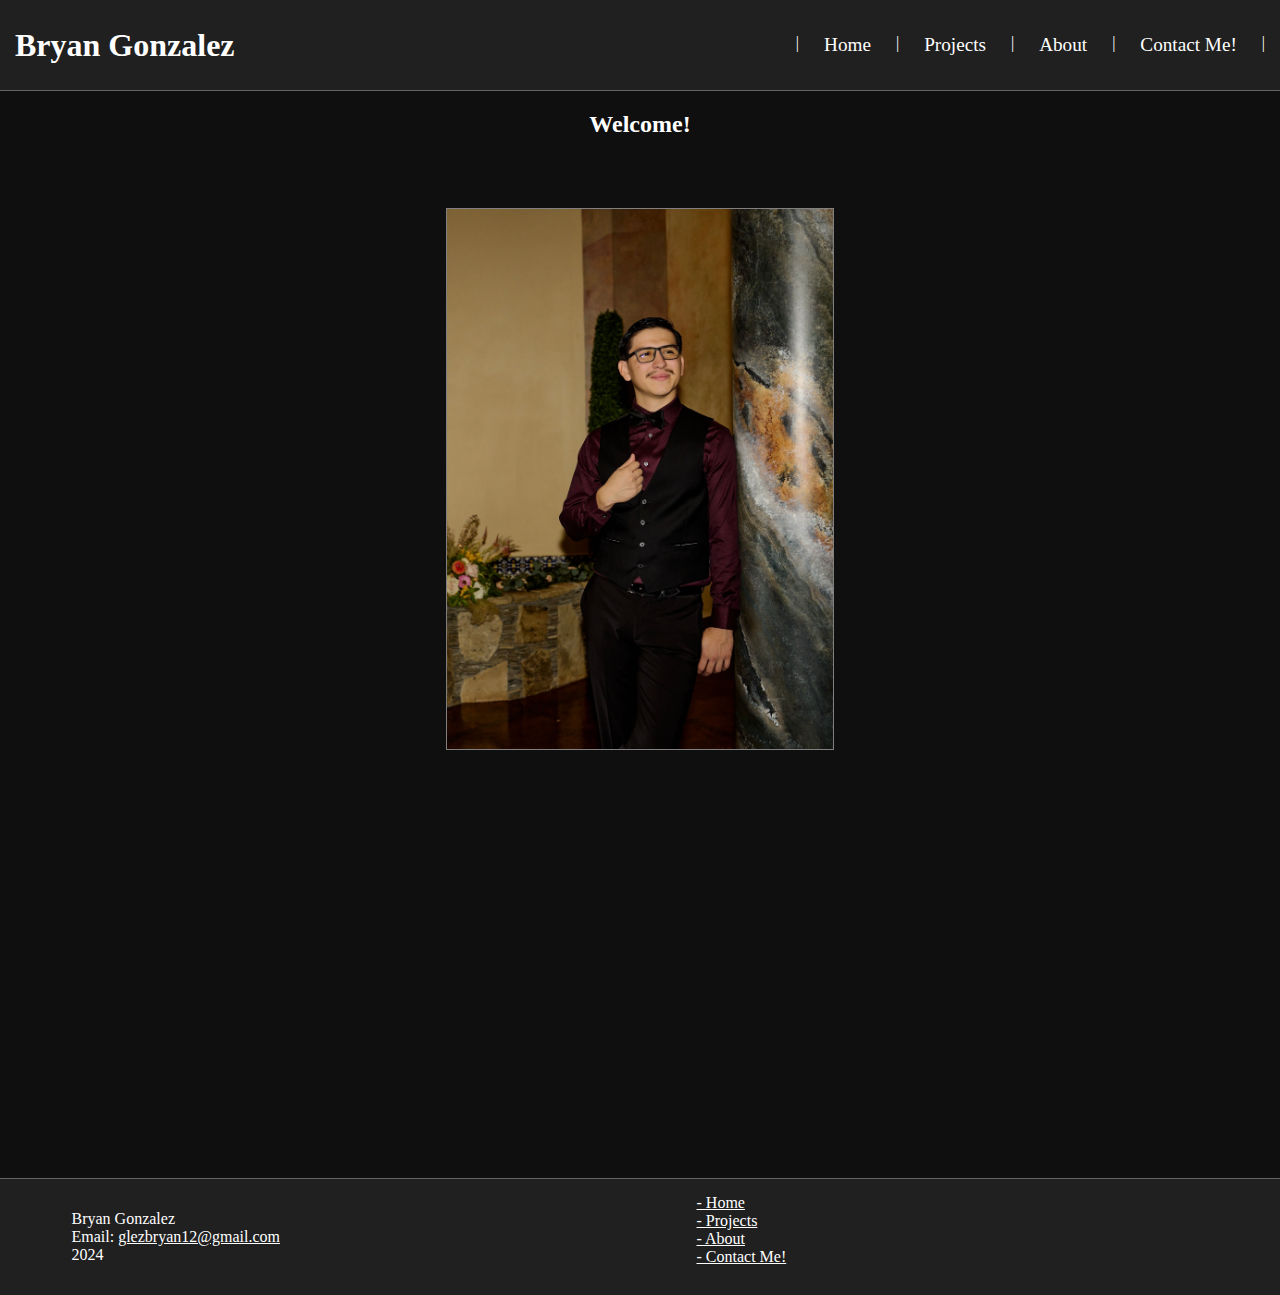
<file: index.html>
<!DOCTYPE html>
<html lang="en">
    <head>
        <meta charset="UTF-8">
        <meta name="viewport" content="width=device-width, initial-scale=1.0">
        <link rel="stylesheet" href="style/index.css">
        <link rel="stylesheet" href="style/home.css">
        <title>Bryan Gonzalez - Home</title>
    </head>
    <body>
        <header>
            <div class="container">
                <h2 class="title" href="index.html">Bryan Gonzalez</h2>
                <nav>|
                    <a class="header-link" href="index.html">Home</a> |
                    <a class="header-link" href="projects.html">Projects</a> |
                    <a class="header-link" href="about.html">About</a> |
                    <a class="header-link" href="contact.html">Contact Me!</a> |
                </nav>
                <button class="hamburger">
                    <div class="bar"></div>
                </button>
            </div>
        </header>
        <nav class="mobile-nav">
            <a class="header-link" href="index.html">Home</a>
            <a class="header-link" href="projects.html">Projects</a>
            <a class="header-link" href="about.html">About</a>
            <a class="header-link" href="contact.html">Contact Me!</a>
        </nav>
        <main>
            <h2>Welcome!</h2>
            <div class="container">
                <img class="home-image" src="images/bryan-suit.jpg" alt="bryan-suit" >
            </div>
        </main>
        <footer>
            <p>
                Bryan Gonzalez<br>
                Email: <a href="mailto: glezbryan12@gmail.com">glezbryan12@gmail.com</a><br>
                2024
            </p>
            <nav>
                <a href="index.html">- Home</a>
                <a href="projects.html">- Projects</a>
                <a href="about.html">- About</a>
                <a href="contact.html">- Contact Me!</a>
            </nav>
        </footer>
        <script src="js/index.js"></script>
    </body>
</html>
</file>
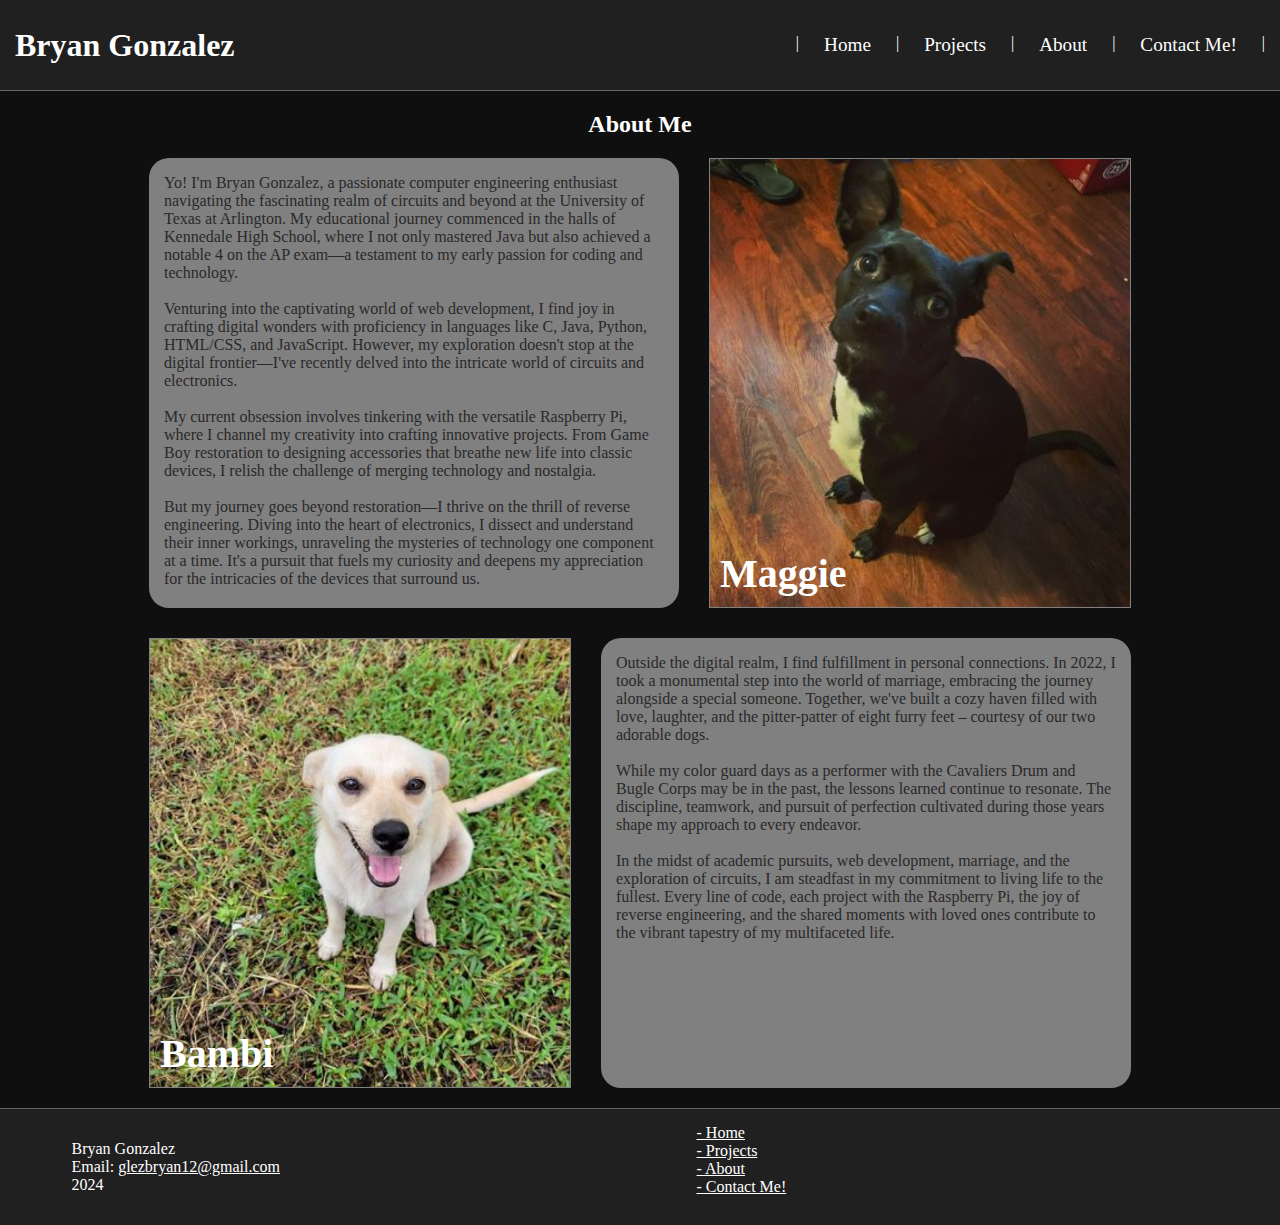
<file: about.html>
<!DOCTYPE html>
<html lang="en">
    <head>
        <meta charset="UTF-8">
        <meta name="viewport" content="width=device-width, initial-scale=1.0">
        <link rel="stylesheet" href="style/index.css">
        <link rel="stylesheet" href="style/about.css">
        <title>Bryan Gonzalez - About</title>
    </head>
    <body>
        <header>
            <div class="container">
                <h2 class="title" href="style/index.css">Bryan Gonzalez</h2>
                <nav>|
                    <a class="header-link" href="index.html">Home</a> |
                    <a class="header-link" href="projects.html">Projects</a> |
                    <a class="header-link" href="about.html">About</a> |
                    <a class="header-link" href="contact.html">Contact Me!</a> |
                </nav>
                <button class="hamburger">
                    <div class="bar"></div>
                </button>
            </div>
        </header>
        <nav class="mobile-nav">
            <a class="header-link" href="index.html">Home</a>
            <a class="header-link" href="projects.html">Projects</a>
            <a class="header-link" href="about.html">About</a>
            <a class="header-link" href="contact.html">Contact Me!</a>
        </nav>
        <main>
            <h2>About Me</h2>
            <div class="container">
                <div class="body">
                    <p>
                        Yo! I'm Bryan Gonzalez, a passionate computer engineering enthusiast navigating the fascinating realm of circuits and beyond at the University of Texas at Arlington. My educational journey commenced in the halls of Kennedale High School, where I not only mastered Java but also achieved a notable 4 on the AP exam—a testament to my early passion for coding and technology.<br><br>
                        Venturing into the captivating world of web development, I find joy in crafting digital wonders with proficiency in languages like C, Java, Python, HTML/CSS, and JavaScript. However, my exploration doesn't stop at the digital frontier—I've recently delved into the intricate world of circuits and electronics.<br><br>
                        My current obsession involves tinkering with the versatile Raspberry Pi, where I channel my creativity into crafting innovative projects. From Game Boy restoration to designing accessories that breathe new life into classic devices, I relish the challenge of merging technology and nostalgia.<br><br>
                        But my journey goes beyond restoration—I thrive on the thrill of reverse engineering. Diving into the heart of electronics, I dissect and understand their inner workings, unraveling the mysteries of technology one component at a time. It's a pursuit that fuels my curiosity and deepens my appreciation for the intricacies of the devices that surround us.
                    </p>
                </div>
                <div class="image" id="Maggie" style="background-image: url('images/Maggie.jpg');"><b>Maggie</b></div>
                <div class="image" id="Bambi" style="background-image: url('images/Bambi.jpg');"><b>Bambi</b></div>
                <div class="body">
                    <p>
                        Outside the digital realm, I find fulfillment in personal connections. In 2022, I took a monumental step into the world of marriage, embracing the journey alongside a special someone. Together, we've built a cozy haven filled with love, laughter, and the pitter-patter of eight furry feet – courtesy of our two adorable dogs.<br><br>
                        While my color guard days as a performer with the Cavaliers Drum and Bugle Corps may be in the past, the lessons learned continue to resonate. The discipline, teamwork, and pursuit of perfection cultivated during those years shape my approach to every endeavor.<br><br>
                        In the midst of academic pursuits, web development, marriage, and the exploration of circuits, I am steadfast in my commitment to living life to the fullest. Every line of code, each project with the Raspberry Pi, the joy of reverse engineering, and the shared moments with loved ones contribute to the vibrant tapestry of my multifaceted life.
                    </p>
                </div>
            </div>
        </main>
        <footer>
            <p>
                Bryan Gonzalez<br>
                Email: <a href="mailto: glezbryan12@gmail.com">glezbryan12@gmail.com</a><br>
                2024
            </p>
            <nav>
                <a href="index.html">- Home</a>
                <a href="projects.html">- Projects</a>
                <a href="about.html">- About</a>
                <a href="contact.html">- Contact Me!</a>
            </nav>
        </footer>
        <script src="js/index.js"></script>
    </body>
</html>
</file>
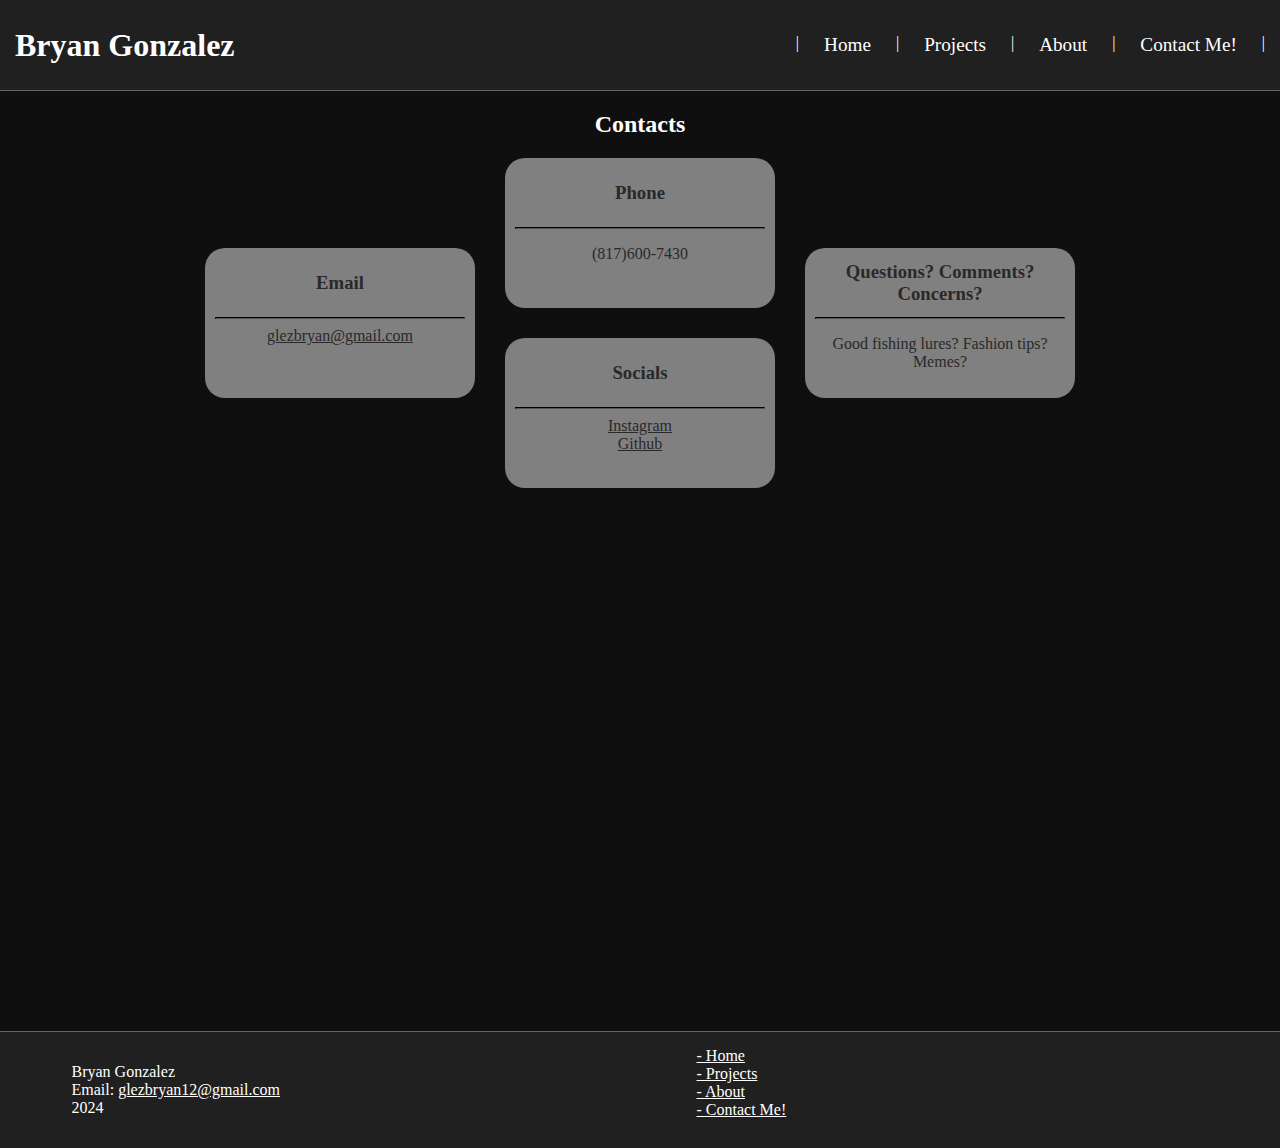
<file: contact.html>
<!DOCTYPE html>
<html lang="en">
    <head>
        <meta charset="UTF-8">
        <meta name="viewport" content="width=device-width, initial-scale=1.0">
        <link rel="stylesheet" href="style/index.css">
        <link rel="stylesheet" href="style/contact.css">
        <title>Bryan Gonzalez - Contact</title>
    </head>
    <body>
        <header>
            <div class="container">
                <h2 class="title" href="index.html">Bryan Gonzalez</h2>
                <nav>|
                    <a class="header-link" href="index.html">Home</a> |
                    <a class="header-link" href="projects.html">Projects</a> |
                    <a class="header-link" href="about.html">About</a> |
                    <a class="header-link" href="contact.html">Contact Me!</a> |
                </nav>
                <button class="hamburger">
                    <div class="bar"></div>
                </button>
            </div>
        </header>
        <nav class="mobile-nav">
            <a class="header-link" href="index.html">Home</a>
            <a class="header-link" href="projects.html">Projects</a>
            <a class="header-link" href="about.html">About</a>
            <a class="header-link" href="contact.html">Contact Me!</a>
        </nav>
        <main>
            <h2>Contacts</h2>
            <div class="container">
                <div class="card" id="email">
                    <h3>Email</h3><hr>
                    <a href="mailto:glezbryan@gmail.com">glezbryan@gmail.com</a>
                </div>
                <div class="middle">
                    <div class="card" id="phone">
                        <h3>Phone</h3><hr>
                        <p>(817)600-7430</p>
                    </div>
                    <div class="card" id="socials"  >
                        <h3>Socials</h3><hr>
                        <a href="">Instagram</a>
                        <a href="https://github.com/glezbryan/">Github</a>
                    </div>
                </div>
                <div class="card" id="QA"  >
                    <h3>Questions? Comments? Concerns?</h3><hr>
                    <p>
                        Good fishing lures? Fashion tips? <br>
                        Memes? 
                    </p>
                </div>
            </div>
        </main>
        <footer>
            <p>
                Bryan Gonzalez<br>
                Email: <a href="mailto: glezbryan12@gmail.com">glezbryan12@gmail.com</a><br>
                2024
            </p>
            <nav>
                <a href="index.html">- Home</a>
                <a href="projects.html">- Projects</a>
                <a href="about.html">- About</a>
                <a href="contact.html">- Contact Me!</a>
            </nav>
        </footer>
        <script src="js/index.js"></script>
    </body>
</html>
</file>
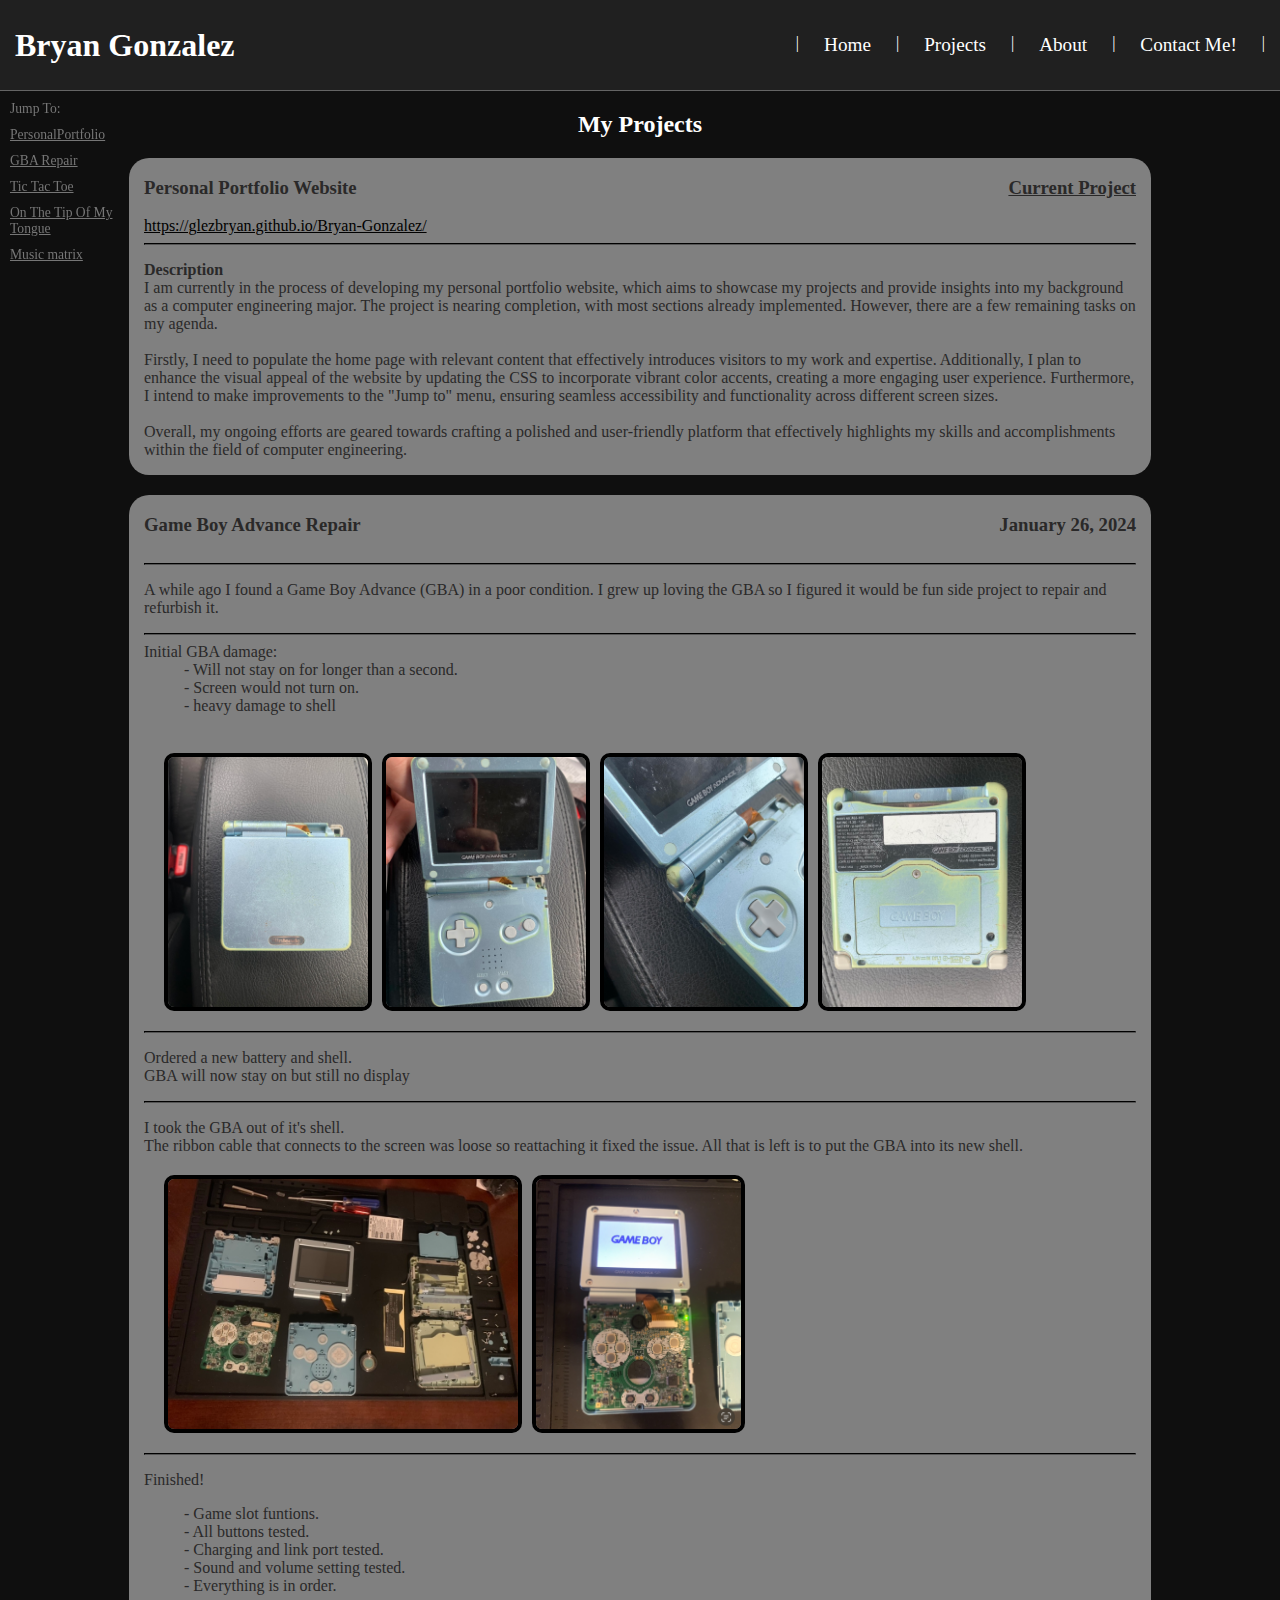
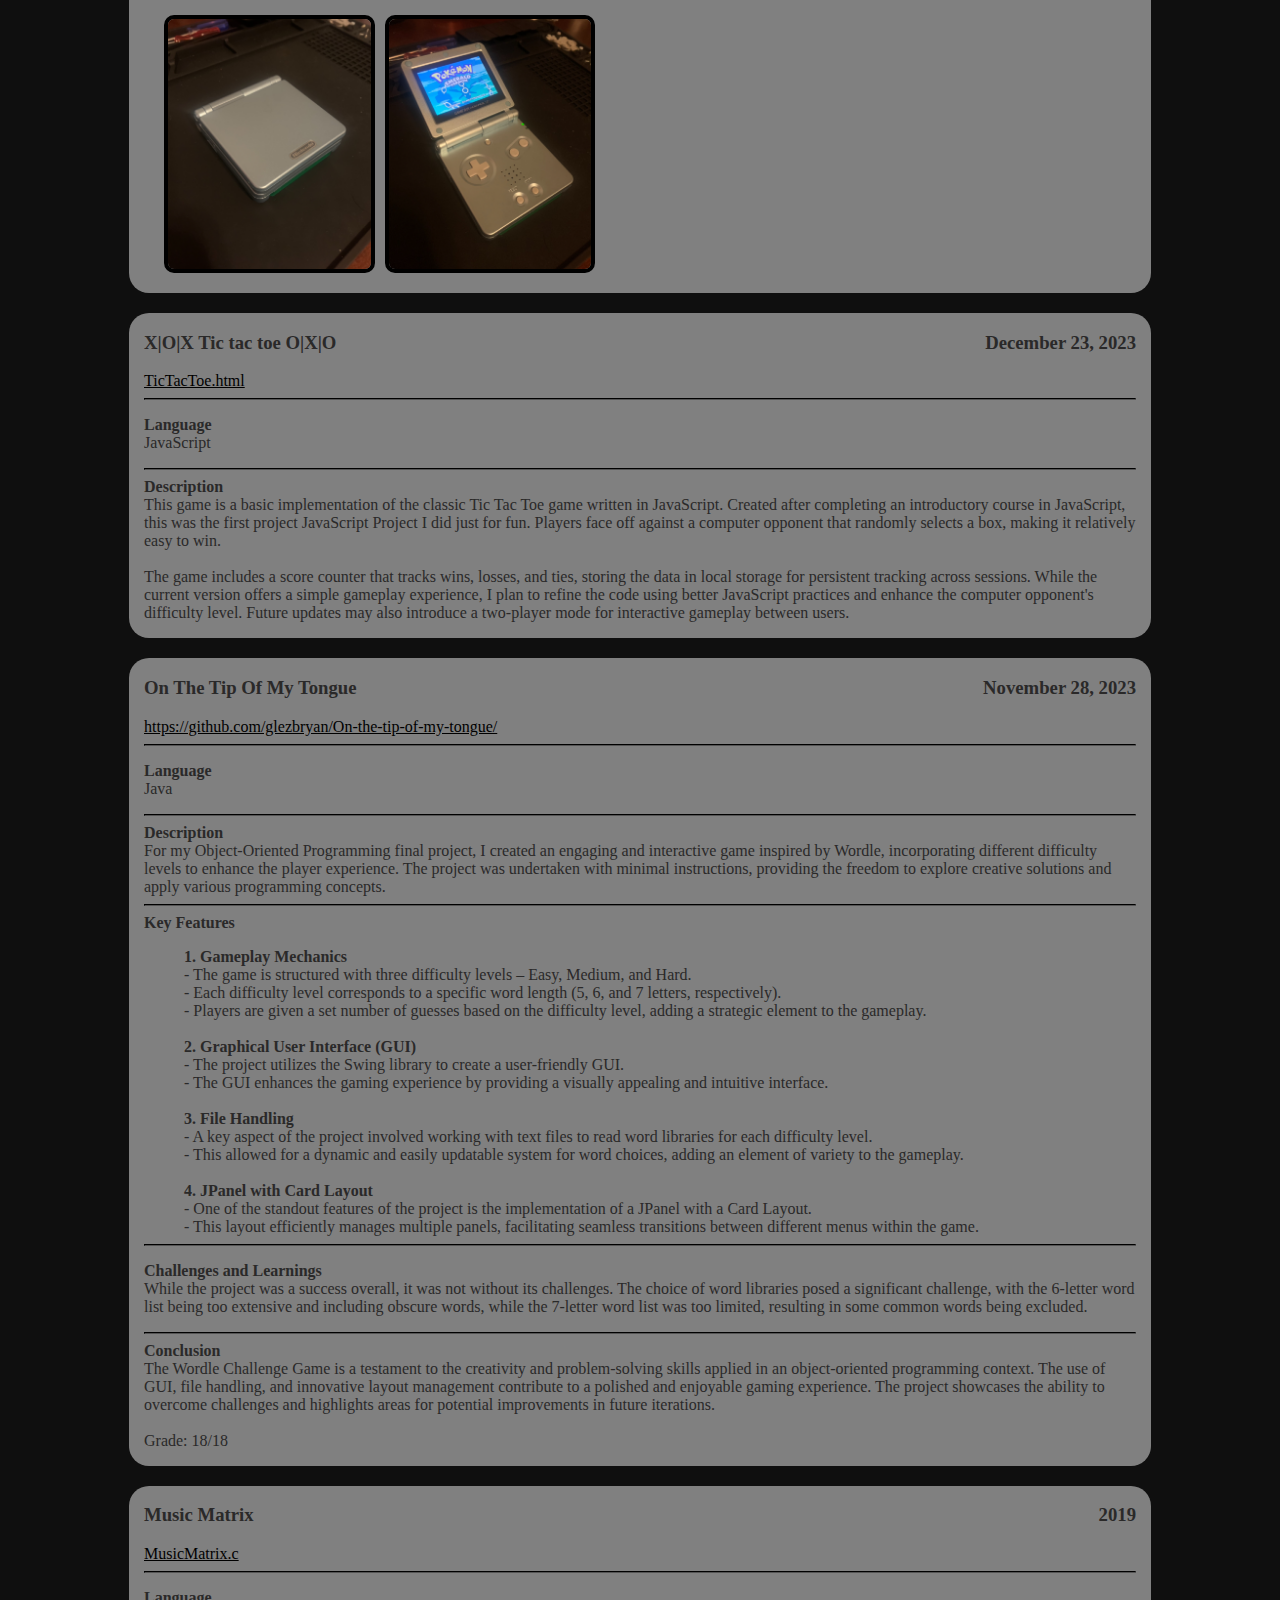
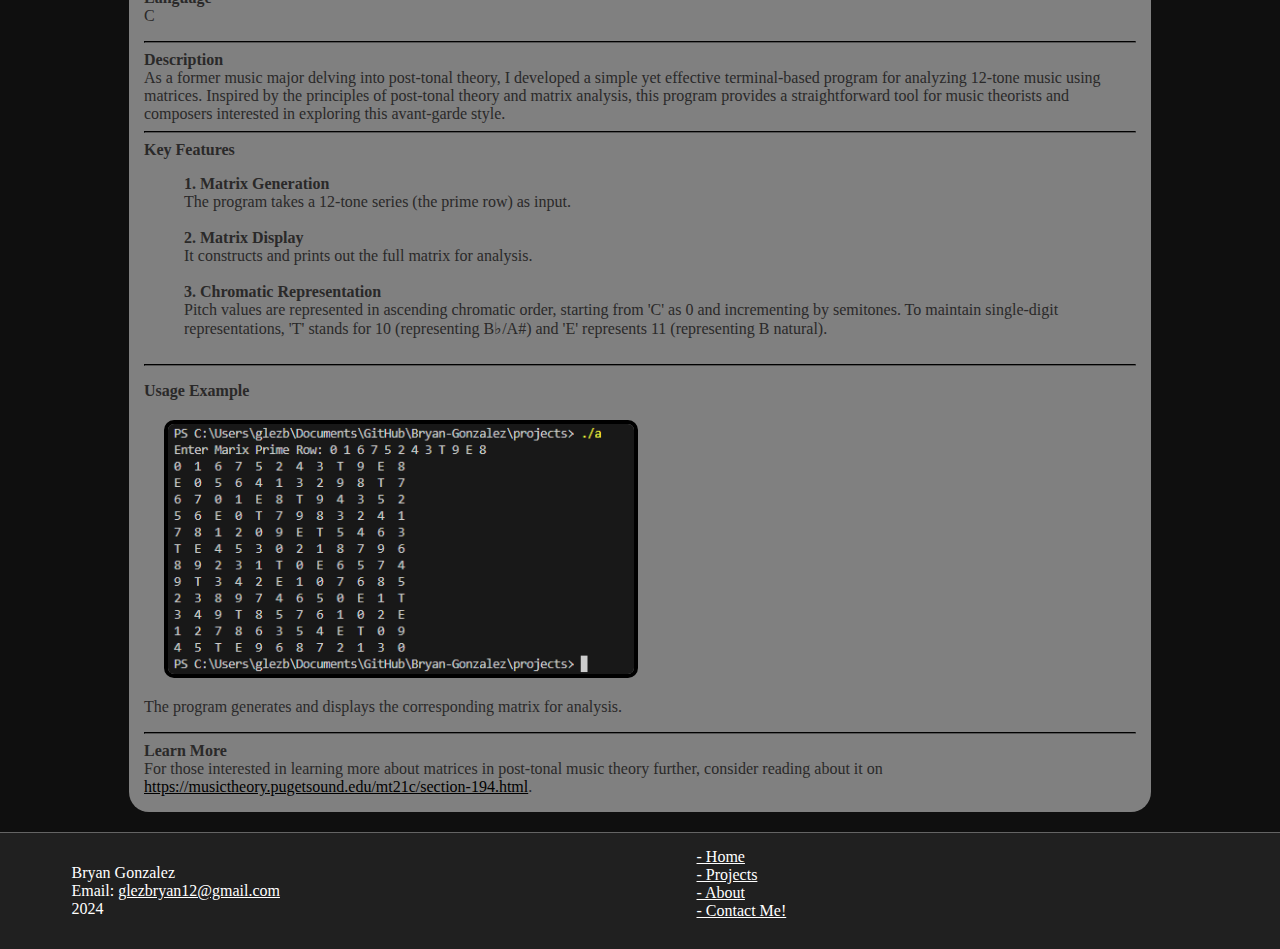
<file: projects.html>
<!DOCTYPE html>
<html lang="en">
    <head>
        <meta charset="UTF-8">
        <meta name="viewport" content="width=device-width, initial-scale=1.0">
        <link rel="stylesheet" href="style/index.css">
        <link rel="stylesheet" href="style/projects.css">
        <title>Bryan Gonzalez - Projects</title>
    </head>

    <body>
        <header>
            <div class="container">
                <h2 class="title" href="index.html">Bryan Gonzalez</h2>
                <nav>|
                    <a class="header-link" href="index.html">Home</a> |
                    <a class="header-link" href="projects.html">Projects</a> |
                    <a class="header-link" href="about.html">About</a> |
                    <a class="header-link" href="contact.html">Contact Me!</a> |
                </nav>
                <button class="hamburger">
                    <div class="bar"></div>
                </button>
            </div>
        </header>
        <nav class="mobile-nav">
            <a class="header-link" href="index.html">Home</a>
            <a class="header-link" href="projects.html">Projects</a>
            <a class="header-link" href="about.html">About</a>
            <a class="header-link" href="contact.html">Contact Me!</a>
        </nav>
        
        <div class="jump-container">
            Jump To:
            <a href="#Personal-Portfolio">PersonalPortfolio</a>
            <a href="#GBA-Repair">GBA Repair</a>
            <a href="#TicTacToe">Tic Tac Toe</a>
            <a href="#On-the-tip-of-my-tongue"> On The Tip Of My Tongue</a>
            <a href="#Music-matrix">Music matrix</a>
        </div>
        
        <main>
            <h2>My Projects</h2>
            <div class="container">
            <!-- 
                <div class="project-body" id="AGM-Transport-Website">
                    <div class="project-header">
                        <h3 class="title">AGM Transport Website</h3>
                        <h3>Current</h3>
                    </div>
                    <a href="https://glezbryan.github.io/AGM-Transport/">https://glezbryan.github.io/AGM-Transport/</a>
                    <p></p>
                </div>
            -->
            <div class="project-body" id="Personal-Portfolio">
                <div class="project-header">
                    <h3 class="title"> Personal Portfolio Website</h3>
                    <u><h3>Current Project</h3></u>
                </div>
                    <a href="https://glezbryan.github.io/Bryan-Gonzalez/">https://glezbryan.github.io/Bryan-Gonzalez/</a> 
                    <hr>
                    <p>
                        <b>Description</b><br>
                        I am currently in the process of developing my personal portfolio website, which aims to showcase my projects and provide insights into my background as a computer engineering major. The project is nearing completion, with most sections already implemented. However, there are a few remaining tasks on my agenda.
                        <br><br>
                        Firstly, I need to populate the home page with relevant content that effectively introduces visitors to my work and expertise. Additionally, I plan to enhance the visual appeal of the website by updating the CSS to incorporate vibrant color accents, creating a more engaging user experience.
                        Furthermore, I intend to make improvements to the "Jump to" menu, ensuring seamless accessibility and functionality across different screen sizes.
                        <br><br>
                        Overall, my ongoing efforts are geared towards crafting a polished and user-friendly platform that effectively highlights my skills and accomplishments within the field of computer engineering.</p> 
                </div>
                <div class="project-body" id="GBA-Repair">
                    <div class="project-header">
                        <h3 class="title">Game Boy Advance Repair</h3>
                        <h3>January 26, 2024</h3>
                    </div>
                    <hr>
                    <p>
                        A while ago I found a Game Boy Advance (GBA) in a poor condition. I grew up loving the GBA so 
                        I figured it would be fun side project to repair and refurbish it.
                    </p><hr>
                    Initial GBA damage:
                    <p style="margin: 0px 40px;">
                        - Will not stay on for longer than a second. <br>
                        - Screen would not turn on. <br>
                        - heavy damage to shell <br><br>
                    </p>
                    <div class="project-image-container">
                        <img src="images/GBA-Initial-State (1).jpg" alt="" class="project-image">
                        <img src="images/GBA-Initial-State (2).jpg" alt="" class="project-image">
                        <img src="images/GBA-Initial-State (3).jpg" alt="" class="project-image">
                        <img src="images/GBA-Initial-State (4).jpg" alt="" class="project-image">
                    </div><hr>
                    <p>
                        Ordered a new battery and shell. <br>
                        GBA will now stay on but still no display
                    </p><hr>
                    <p>
                        I took the GBA out of it's shell. <br>
                        The ribbon cable that connects to the screen was loose so reattaching it fixed the issue. All that is left is to put the GBA into its new shell. 
                    </p>
                    <div class="project-image-container">
                        <img src="images/GBA-State-1-23-24.jpg" alt="" class="project-image">
                        <img src="images/GBA_Testing.jpg" alt="" class="project-image">
                    </div><hr>
                    <p>
                        Finished!
                    </p>
                    <p style="margin: 0px 40px;">
                        - Game slot funtions. <br>
                        - All buttons tested. <br>
                        - Charging and link port tested.<br>
                        - Sound and volume setting tested.<br>
                        - Everything is in order.
                    </p>
                    <div class="project-image-container">
                        <img src="images/GBA-Complete.jpg" alt="" class="project-image">
                        <img src="images/GBA-Running.jpg" alt="" class="project-image">
                    </div>
                </div>

                <div class="project-body" id="TicTacToe">
                    <div class="project-header">
                        <h3 class="title"> X|O|X Tic tac toe O|X|O</h3>
                        <h3>December 23, 2023</h3>
                    </div>
                    <a href="TicTacToe.html">TicTacToe.html</a>
                    <hr>
                    <p>
                        <b>Language</b><br>
                        JavaScript
                        <hr>
                        <b>Description</b><br>
                        This game is a basic implementation of the classic Tic Tac Toe game written in JavaScript. Created after completing an introductory course in JavaScript, this was the first project JavaScript Project I did just for fun. Players face off against a computer opponent that randomly selects a box, making it relatively easy to win.
                        <br><br>
                        The game includes a score counter that tracks wins, losses, and ties, storing the data in local storage for persistent tracking across sessions. While the current version offers a simple gameplay experience, I plan to refine the code using better JavaScript practices and enhance the computer opponent's difficulty level. Future updates may also introduce a two-player mode for interactive gameplay between users.
                    </p>
                </div>

                <div class="project-body" id="On-the-tip-of-my-tongue">
                    <div class="project-header">
                        <h3 class="title"> On The Tip Of My Tongue</h3>
                        <h3>November 28, 2023</h3>
                    </div>
                    <a href="https://github.com/glezbryan/On-the-tip-of-my-tongue/">https://github.com/glezbryan/On-the-tip-of-my-tongue/</a>
                    <hr>
                    <p>
                        <b>Language</b><br>
                        Java 
                        <hr>
                        <b>Description</b><br>
                        For my Object-Oriented Programming final project, I created an engaging and interactive game inspired by Wordle, incorporating different difficulty levels to enhance the player experience. The project was undertaken with minimal instructions, providing the freedom to explore creative solutions and apply various programming concepts.
                        <hr>
                        <b>Key Features </b>
                    </p>
                    <p style="margin: 0px 40px;">
                        <b>1. Gameplay Mechanics </b><br>
                        - The game is structured with three difficulty levels – Easy, Medium, and Hard.<br>
                        - Each difficulty level corresponds to a specific word length (5, 6, and 7 letters, respectively).<br>
                        - Players are given a set number of guesses based on the difficulty level, adding a strategic element to the gameplay.
                        <br><br>
                        <b>2. Graphical User Interface (GUI) </b><br>
                        - The project utilizes the Swing library to create a user-friendly GUI.<br>
                        - The GUI enhances the gaming experience by providing a visually appealing and intuitive interface.
                        <br><br>
                        <b>3. File Handling </b><br>
                        - A key aspect of the project involved working with text files to read word libraries for each difficulty level.<br>
                        - This allowed for a dynamic and easily updatable system for word choices, adding an element of variety to the gameplay.
                        <br><br>
                        <b>4. JPanel with Card Layout </b><br>
                        - One of the standout features of the project is the implementation of a JPanel with a Card Layout.<br>
                        - This layout efficiently manages multiple panels, facilitating seamless transitions between different menus within the game.
                        <br>
                    </p>
                    <hr>
                    <p>
                        <b>Challenges and Learnings </b><br>
                        While the project was a success overall, it was not without its challenges. The choice of word libraries posed a significant challenge, with the 6-letter word list being too extensive and including obscure words, while the 7-letter word list was too limited, resulting in some common words being excluded.
                        <hr>
                        <b>Conclusion </b><br>
                        The Wordle Challenge Game is a testament to the creativity and problem-solving skills applied in an object-oriented programming context. The use of GUI, file handling, and innovative layout management contribute to a polished and enjoyable gaming experience. The project showcases the ability to overcome challenges and highlights areas for potential improvements in future iterations.
                        <br><br>
                        Grade: 18/18
                    </p>
                </div>

                <div class="project-body" id="Music-matrix">
                    <div class="project-header">
                        <h3 class="title">Music Matrix</h3>
                        <h3>2019</h3>
                    </div>
                    <a href="projects/MusicMatrix.c">MusicMatrix.c</a>
                    <hr>
                    <p>
                        <b>Language</b><br>
                        C
                        <hr>
                        <b>Description</b><br>
                        As a former music major delving into post-tonal theory, I developed a simple yet effective terminal-based program for analyzing 12-tone music using matrices. Inspired by the principles of post-tonal theory and matrix analysis, this program provides a straightforward tool for music theorists and composers interested in exploring this avant-garde style.
                        <hr>
                        <b>Key Features</b>
                    </p>
                    <p style="margin: 0px 40px;">
                        <b>1. Matrix Generation</b><br>
                        The program takes a 12-tone series (the prime row) as input.
                        <br><br>
                        <b>2. Matrix Display</b><br>
                        It constructs and prints out the full matrix for analysis.
                        <br><br>
                        <b>3. Chromatic Representation</b><br>
                        Pitch values are represented in ascending chromatic order, starting from 'C' as 0 and incrementing by semitones. To maintain single-digit representations, 'T' stands for 10 (representing B♭/A#) and 'E' represents 11 (representing B natural).
                        <br><br>
                    </p>
                    <hr>
                    <p><b>Usage Example</b></p>
                    <div class="project-image-container">
                        <img src="images/MusicMatrix.png" alt="Music Matrix">
                    </div>
                    <p>
                        The program generates and displays the corresponding matrix for analysis.<br>
                        <hr>
                        <b>Learn More</b><br>
                        For those interested in learning more about matrices in post-tonal music theory further, consider reading about it on <a href="https://musictheory.pugetsound.edu/mt21c/section-194.html">https://musictheory.pugetsound.edu/mt21c/section-194.html</a>.
                    </p>
                        
                </div>
            </div>
        </main>

        <footer>
            <p>
                Bryan Gonzalez<br>
                Email: <a href="mailto: glezbryan12@gmail.com">glezbryan12@gmail.com</a><br>
                2024
            </p>
            <nav>
                <a href="index.html">- Home</a>
                <a href="projects.html">- Projects</a>
                <a href="about.html">- About</a>
                <a href="contact.html">- Contact Me!</a>
            </nav>
        </footer>
        <script src="js/index.js"></script>
    </body>
</html>
</file>
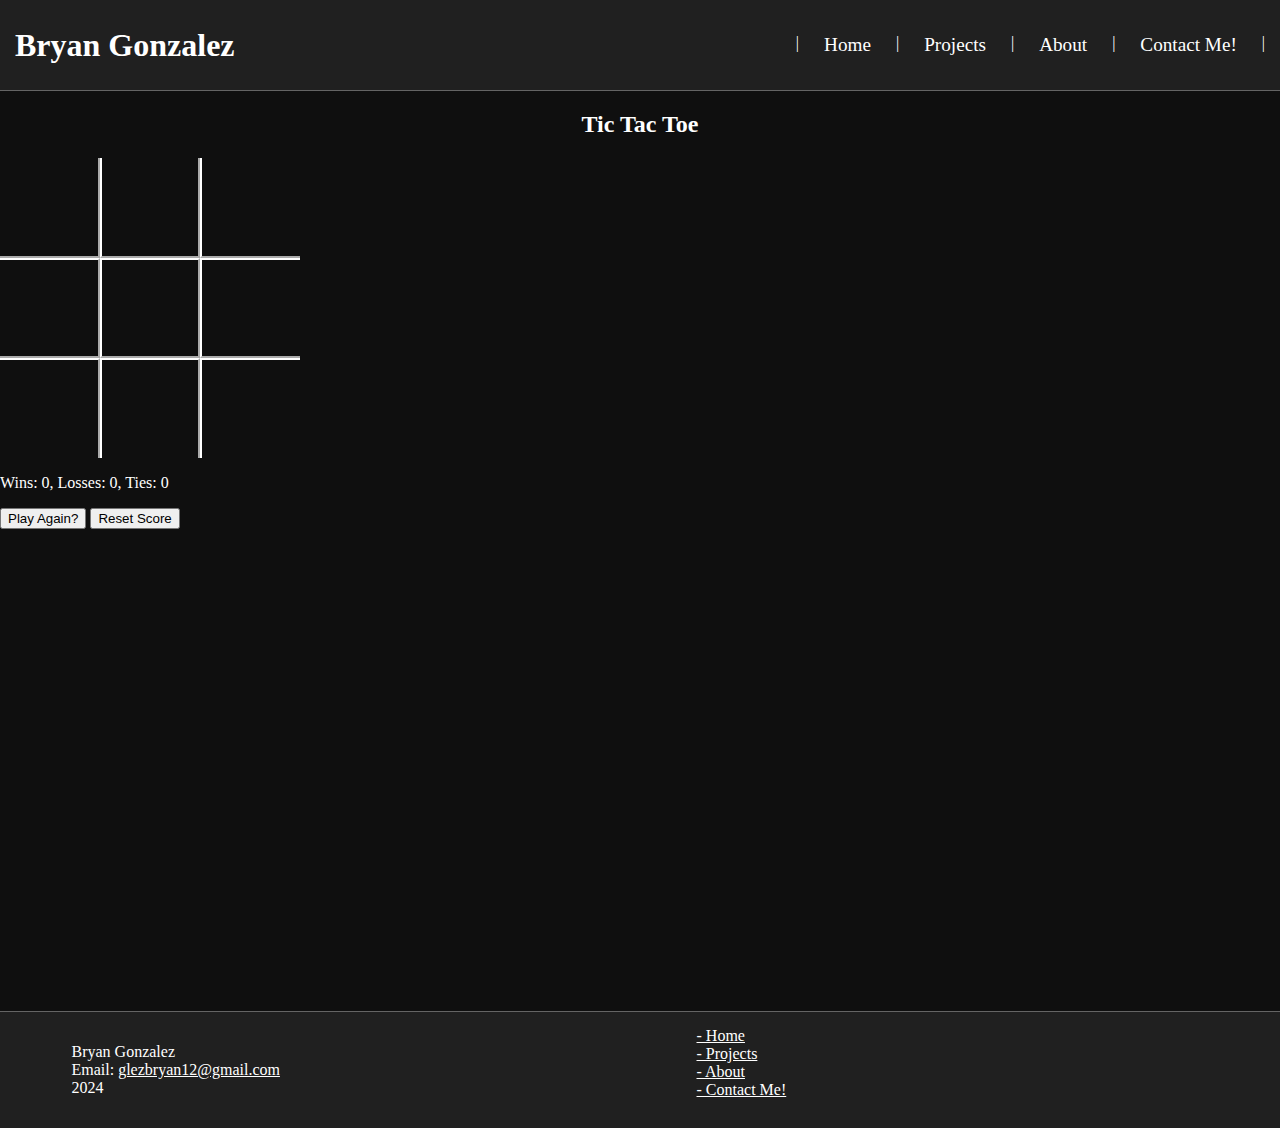
<file: TicTacToe.html>
<!DOCTYPE html>
<html lang="en">
    <head>
        <meta charset="UTF-8">
        <meta name="viewport" content="width=device-width, initial-scale=1.0">
        <title>Tic Tac Toe</title>
        <link rel="stylesheet" href="style/index.css">
        <link rel="stylesheet" href="style/TicTacToe.css">
    </head>
    <body > 
        <header>
            <div class="container">
                <h2 class="title" href="index.html">Bryan Gonzalez</h2>
                <nav>|
                    <a class="header-link" href="index.html">Home</a> |
                    <a class="header-link" href="projects.html">Projects</a> |
                    <a class="header-link" href="about.html">About</a> |
                    <a class="header-link" href="contact.html">Contact Me!</a> |
                </nav>
                <button class="hamburger">
                    <div class="bar"></div>
                </button>
            </div>
        </header>
        <nav class="mobile-nav">
            <a class="header-link" href="index.html">Home</a>
            <a class="header-link" href="projects.html">Projects</a>
            <a class="header-link" href="about.html">About</a>
            <a class="header-link" href="contact.html">Contact Me!</a>
        </nav>
        <main>
            <h2>Tic Tac Toe</h2>
            <div>
                <button class="grid top_left"       onclick="play(0)"      onmouseover="setHover(0);"        onmouseleave="unsetHover(0);">.</button>
                <button class="grid top_center"     onclick="play(1)"    onmouseover="setHover(1);"      onmouseleave="unsetHover(1);">.</button>
                <button class="grid top_right"      onclick="play(2)"     onmouseover="setHover(2);"       onmouseleave="unsetHover(2);">.</button><br>
            </div>
            <div>
                <button class="grid center_left"    onclick="play(3)"   onmouseover="setHover(3);"     onmouseleave="unsetHover(3);">.</button>
                <button class="grid center_center"  onclick="play(4)" onmouseover="setHover(4);"   onmouseleave="unsetHover(4);">.</button>
                <button class="grid center_right"   onclick="play(5)"  onmouseover="setHover(5);"    onmouseleave="unsetHover(5);">.</button><br>
            </div>
            <div>
                <button class="grid bottom_left"    onclick="play(6)"   onmouseover="setHover(6);"     onmouseleave="unsetHover(6);">.</button>
                <button class="grid bottom_center"  onclick="play(7)" onmouseover="setHover(7);"   onmouseleave="unsetHover(7);">.</button>
                <button class="grid bottom_right"   onclick="play(8)"  onmouseover="setHover(8);"    onmouseleave="unsetHover(8);">.</button><br>
            </div>
            <p class="result"></p>
            <p class="score"></p>
            <button class="play_again" onclick="playAgain();">Play Again?</button>
            <button class="reset_score" onclick="resetScore();">Reset Score</button>
        </main>
        
        <footer>
            <p>
                Bryan Gonzalez<br>
                Email: <a href="mailto: glezbryan12@gmail.com">glezbryan12@gmail.com</a><br>
                2024
            </p>
            <nav>
                <a href="index.html">- Home</a>
                <a href="projects.html">- Projects</a>
                <a href="about.html">- About</a>
                <a href="contact.html">- Contact Me!</a>
            </nav>
        </footer>
        <script src="js/index.js"></script>
        <script src="js/TicTacToe.js"></script>
    </body>
</html>
</file>
<file: style/index.css>
body{
    margin: 0;
    color: white;
    background-color: rgb(15, 15, 15);
}


header .container{
    background-color:rgb(32, 32, 32);
    padding: 0px 15px;
    border-bottom: 1px solid rgb(100, 100, 100);

    display: flex;
    align-items: center;
    nav{
        display: flex;
        justify-content: space-evenly;
        gap: 25px;
        background-color: transparent;
    }
    .title{
        font-size: 32px;
        flex-grow: 1;
        z-index: 100;
    }
    a{
        color: white;
        text-decoration-line: none;
        font-size: 1.2rem;
        padding: 0px;
        background-color: transparent;
        border-radius: 5px;
    }
    a:hover{
        background-color: rgba(64, 64, 64, 0.75);
        box-shadow: 0px 0px 5px 5px rgb(64, 64, 64,0.75);
    }
}
@media(max-width: 767px){
    header .container nav{
        display: none;  
    }
}




.hamburger{
    z-index: 100;
    position: relative;
    display: block;
    width: 40px;
    cursor: pointer;

    appearance: none;
    background: none;
    outline: none;
    border: none;
}
.hamburger .bar, .hamburger:after, .hamburger:before{
    content: '';
    display: block;
    width: 100%;
    height: 4px;
    background-color: white;
    margin: 6px 0px;
    transition: 0.8s;
}
.hamburger.is-active:before{
    transform: rotate(-45deg) translate(-9px, 5px);
}
.hamburger.is-active:after{
    transform: rotate(45deg) translate(-9px, -6px);
}
.hamburger.is-active .bar{
    opacity: 0;
}
.mobile-nav{
    position: fixed;
    top: -200%;
    left: 0;
    width: 100%;
    min-height: 100vh;
    display: block;
    z-index: 98;
    background-color: rgba(40, 40, 40, 0.9);
    padding-top: 120px; 
    transition: 0.4s;
    a{
        color: white;
        text-decoration-line: none;
        font-size: 1.2rem;
        display: block;
        width: 100%;
        max-width: 200px;
        margin: 0 auto 16px;
        text-align: center;
        padding: 12px 16px;
        background-color: rgb(32, 32, 32);
    }
    a:hover{
        background-color: rgb(64, 64, 64);
    }
}
.mobile-nav.is-active{
    top: 0;
}
@media (min-width: 767px){
    .mobile-nav{
        display: none;
    }
    .hamburger{
        display: none;
    }
}


main{
    margin: 0px;
    min-height: 100lvh;
    h2{
        display: block;
        text-align: center;
    }
    hr{
        border-color: black;
    }
}

footer{
    background-color:rgb(32, 32, 32);
    padding: 15px 15px;
    border-top: 1px solid rgb(100, 100, 100);;
    display: flex;
    justify-content: space-around;
    a{
        color: white;
    }
    p{
        width: 40dvw;
    }
    nav{
        width: 40dvw;
    }
    nav a{
        width:fit-content;
        display: block;
    }
}
</file>
<file: style/home.css>
main .container{
    margin: 70px 10px;
    min-height: 100lvh;
    display: flex;
    flex-wrap: wrap;
    justify-content: space-evenly;
    gap: 10px;
}
.home-p{
    width: 40dvw;
}
.home-image{
    max-width: 400px;
    max-height: 60vh;
    border: solid 1px gray;
}
</file>
<file: style/about.css>
main{
    margin: 20px;
}

.container{
    display: flex;
    flex-direction: row;
    flex-wrap: wrap;
    justify-content: center;
    gap: 30px;
    .image{
        min-width: 400px;
        min-height: 400px;
        border: solid 1px gray;
        background-position: center;
        background-repeat: no-repeat;
        background-size: cover;
        background-color: #cccccc;

        display: flex;
        flex-direction: column;
        justify-content: end;
        padding: 10px;

        font-size: 2.5rem;
    }
    .body{
        background-color: grey;
        border-radius: 20px;
        height: 450px;
        max-width: 500px;
        padding: 0px 15px;
        color: rgb(42, 41, 41);
    }
    @media(max-width: 767px){
        .body{
            height: fit-content;
        }
        #Bambi{
            order: 4;
        }
    }
}
</file>
<file: style/contact.css>
main{
    margin: 20px;
}
main .container{
    display: flex;
    flex-wrap: wrap;
    justify-content: center;
    gap: 30px;
    align-items: center;
    text-align: center;
    .middle{
        display: flex;
        flex-direction: column;
        gap: 30px;
    }
    h3{
        display: flex;
        height: 2rem;
        align-items:center;
        justify-content: center;
    }
    .card{
        margin: 0;
        background-color: grey;
        border-radius: 20px;
        width: 20%;
        min-width: 250px;
        height: 150px;
        padding: 0px 10px;
        color: rgb(42, 41, 41);
    }
    a{
        color: rgb(42, 41, 41);
        display: block;
    }
    @media(max-width: 767px){
        flex-direction: column;
    }
    /*
    #email{
        
    }
    #phone{

    }
    #socials{

    }
    #QA{

    }
    */
}
</file>
<file: style/projects.css>
html {
    scroll-behavior: smooth;
}

.jump-container{
    z-index: 1;
    width: 10%;
    padding: 10px;
    position: fixed;
    display: flex;
    text-wrap:wrap ;
    font-size: 0.85rem;
    overflow-x: hidden;
    overflow-y: scroll;
    flex-direction: column;
    gap: 10px;
    color: rgb(118, 118, 118);
    a{
        color: rgb(118, 118, 118);
        font-size: 0.85rem;
        text-decoration-line: underline;
    }
    
}
@media(max-width: 767px){
    .jump-container{
        display: none;
    }
}


.jump-container::-webkit-scrollbar {
    display: none;
}
.jump-container {
    -ms-overflow-style: none;
    scrollbar-width: none;
}


main .container{
    margin: 20px;
    display: flex;
    flex-direction: column;
    align-items:center;
    gap: 20px;
}

.project-body{
    background-color: grey;
    border-radius: 20px;
    min-height: 300px;
    width: 80%;
    padding: 0px 15px;
    color: rgb(42, 41, 41);
    .project-header{
        display: flex;
        align-content: center;
        .title{
            flex-grow: 1;
        }
    }

    img{
        height: 250px;
        border-radius: 10px;
        border: solid black 4px;
    }
    .project-image-container{
        display: flex;
        overflow-x: scroll;
        
        gap: 10px;
        margin: 20px;
    }
/*
    .project-image-container::-webkit-scrollbar {
        display: none;
    }
    .project-image-container {
        -ms-overflow-style: none;
        scrollbar-width: none;
        
    }
*/
    a{
        color: black;
        text-decoration-line: underline;
    }
}
</file>
<file: style/TicTacToe.css>
div{
    display: flex;
}

.grid{
    color: transparent;
    background-color: transparent;
    height: 100px;
    width: 100px;
    margin: none none;
    border-color: white;
    border-style:outset;
    font-size: 45px;
}

.top_left{
    border-top: none;
    border-left: none;
    
}
.top_center{
    border-top: none;
}
.top_right{
    border-top: none;
    border-right: none;
}
.center_left{
    border-left: none;
}
/*.center_center{

}*/
.center_right{
    border-right: none;
}
.bottom_left{
    border-bottom: none;
    border-left: none;
}
.bottom_center{
    border-bottom: none;
}
.bottom_right{
    border-bottom: none;
    border-right: none;
}
.selected{
    cursor:auto;
    color: white;
}

.hover{
    background-color: gray;
}

.win{
    background-color: green;
}
</file>
